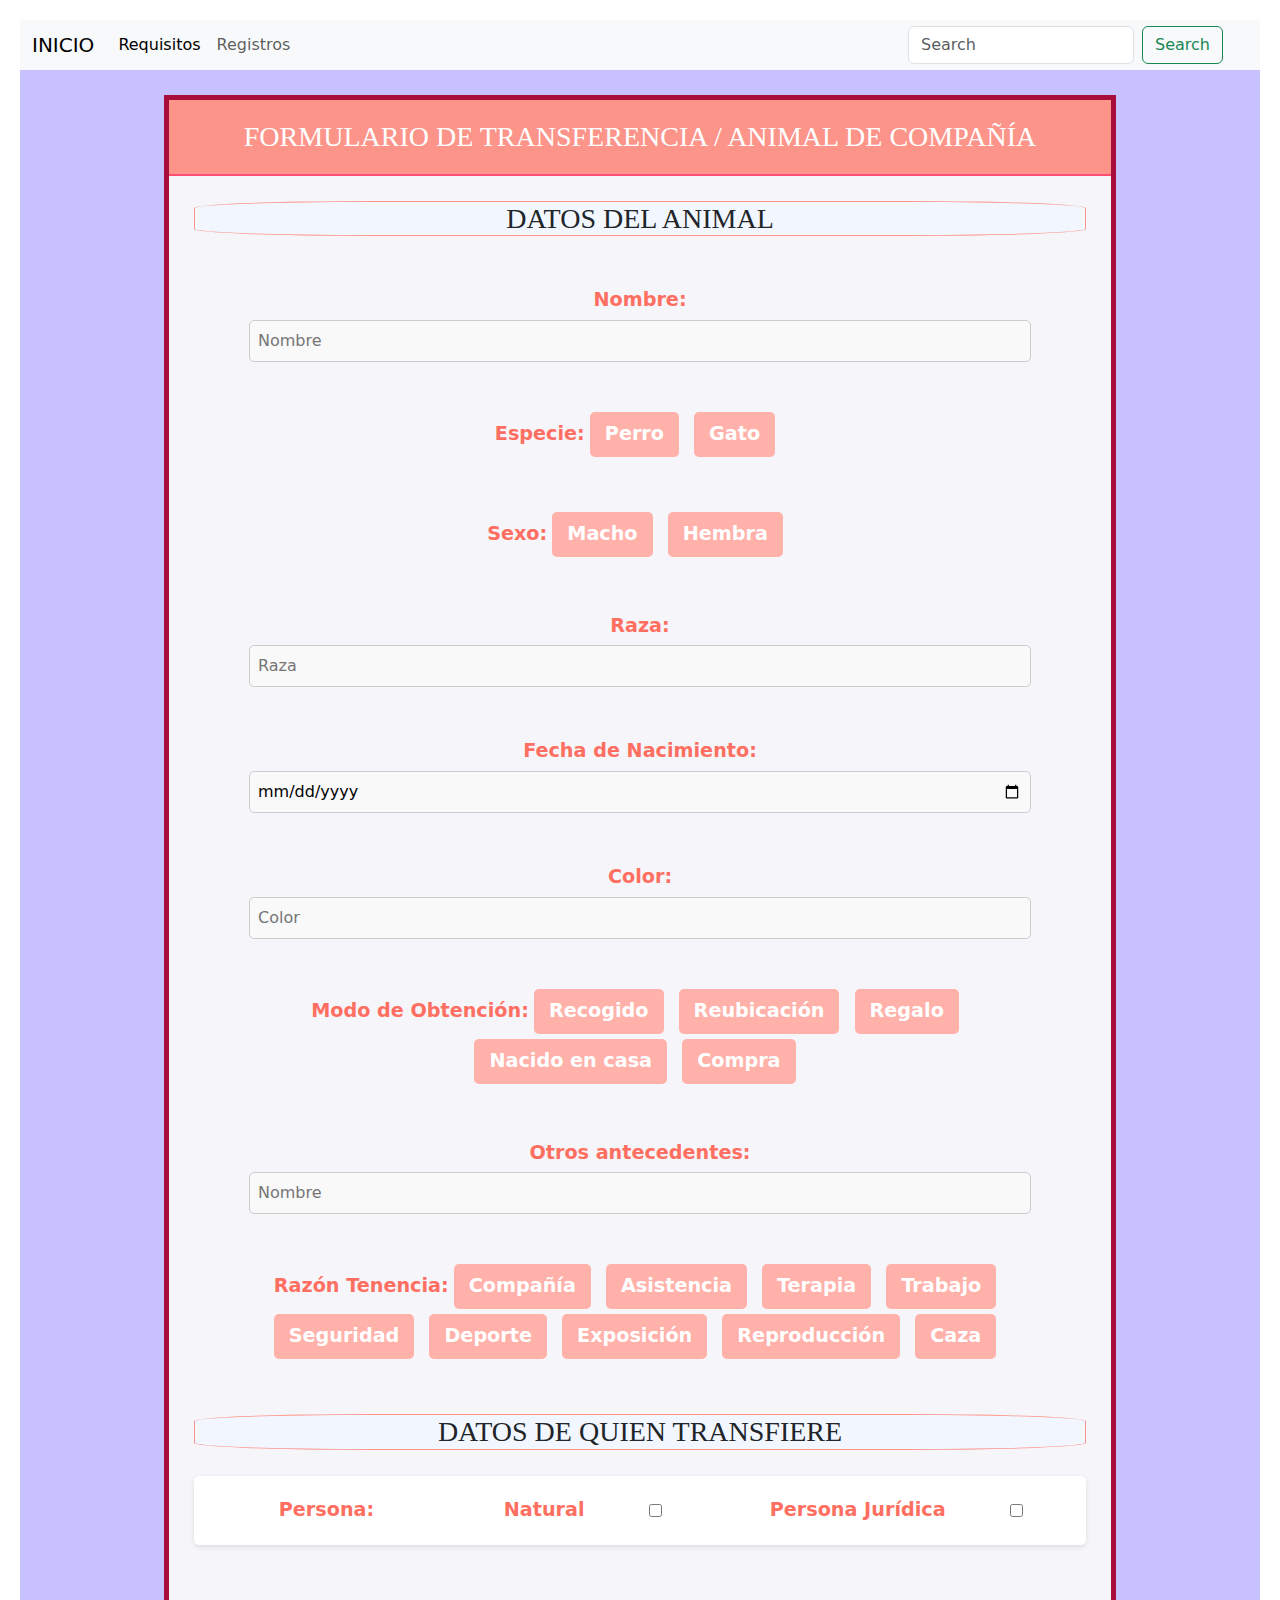
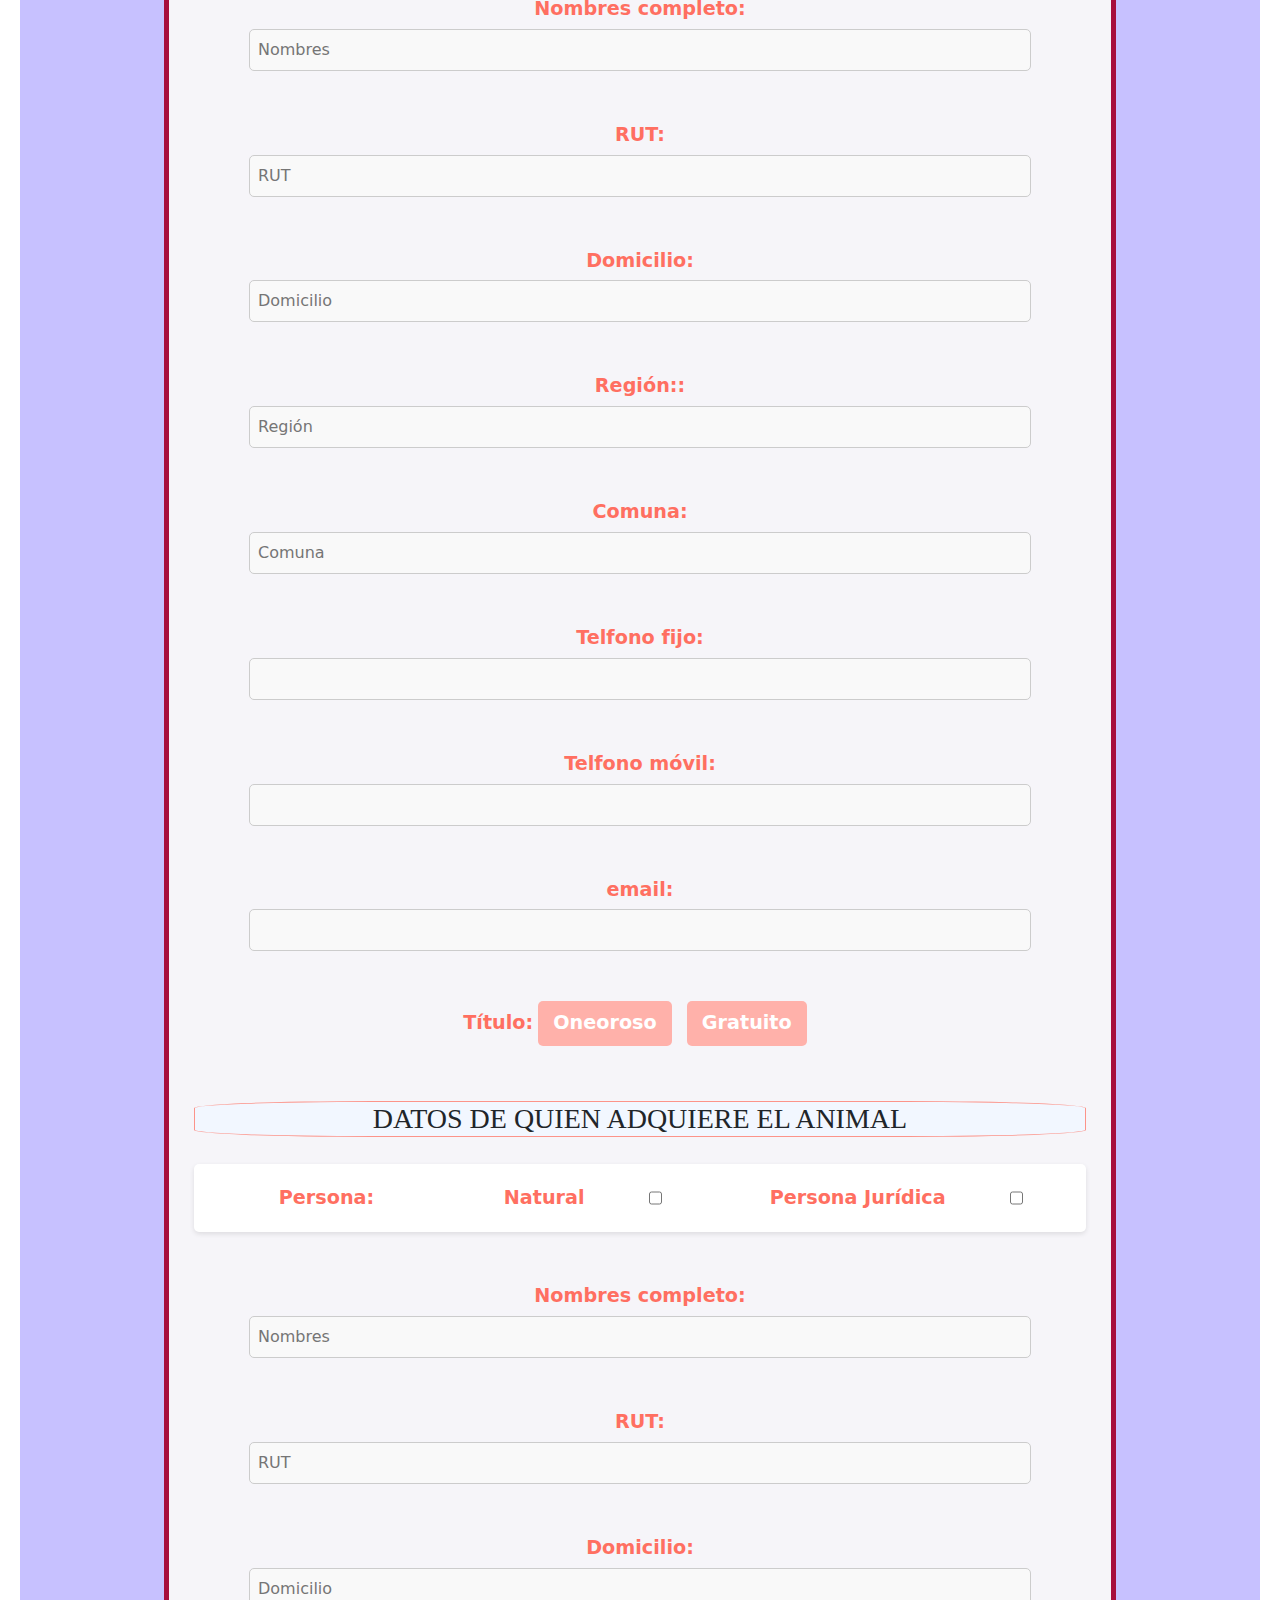
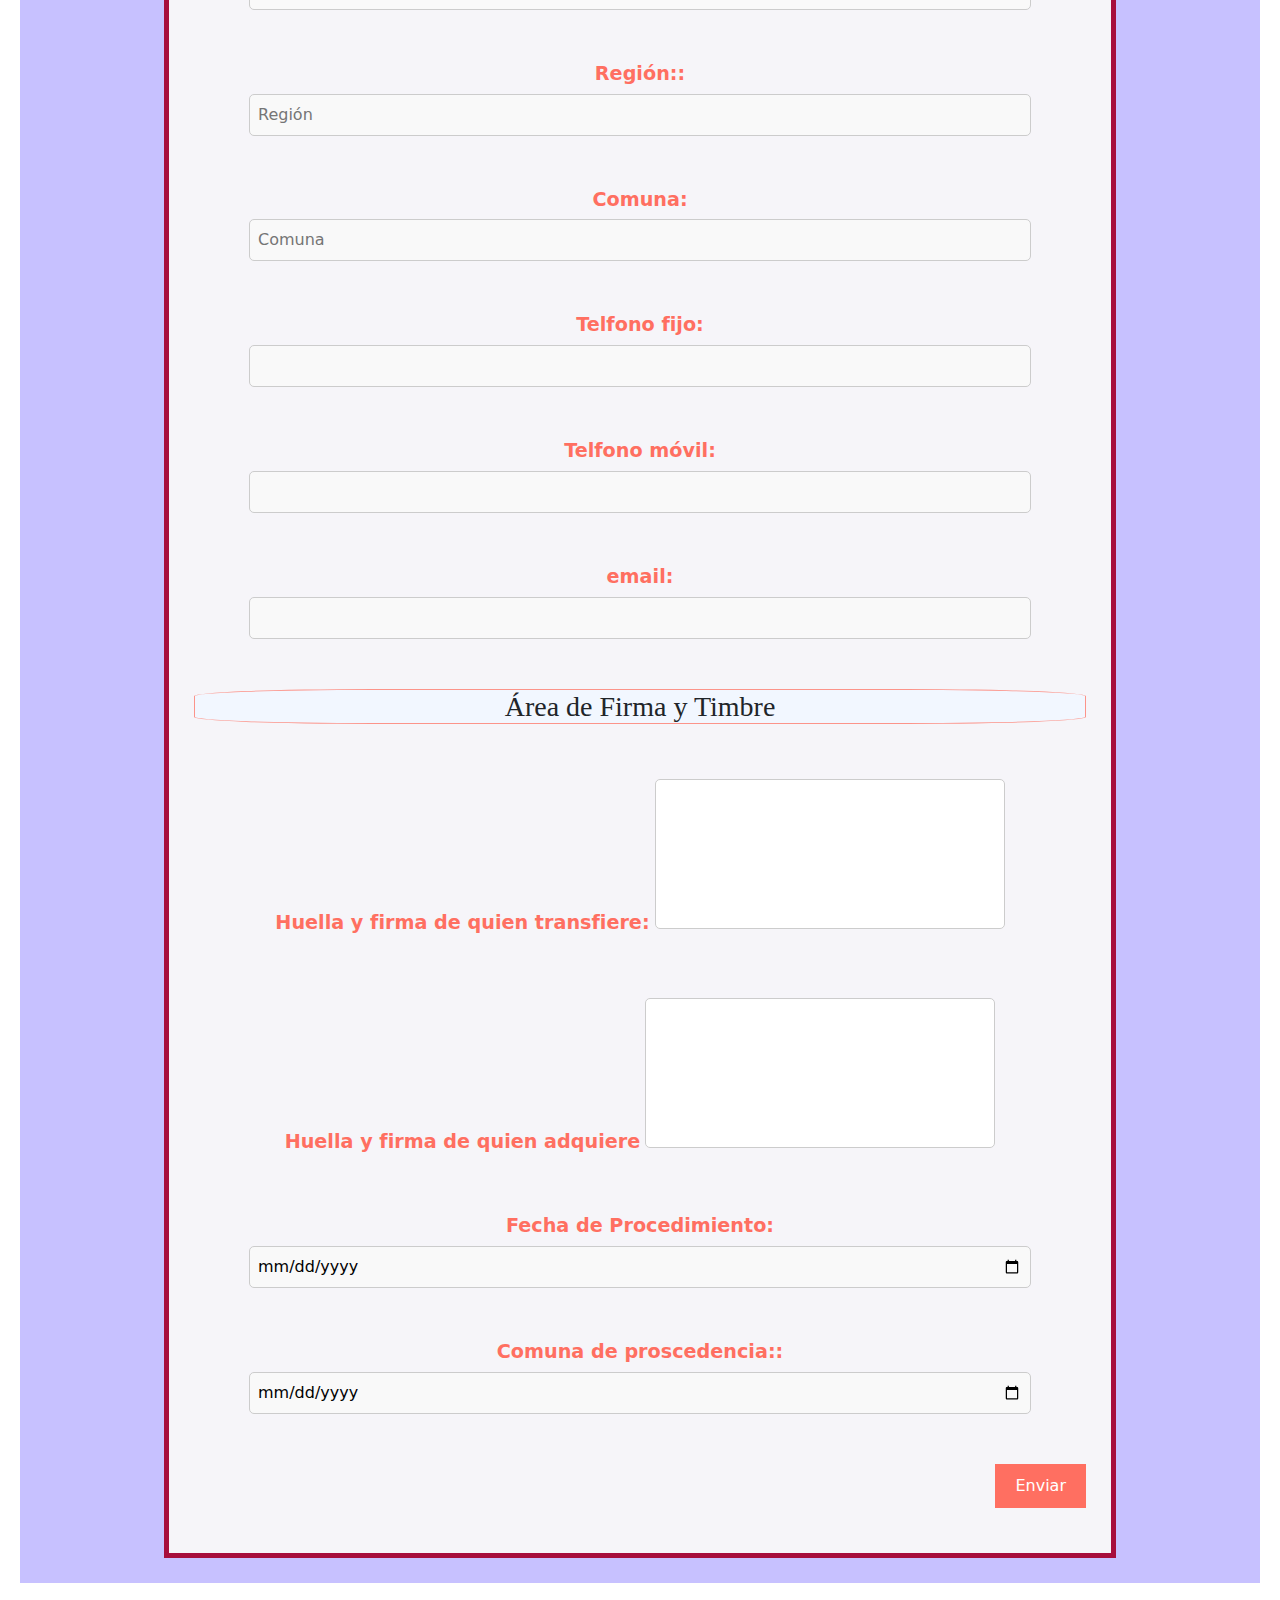
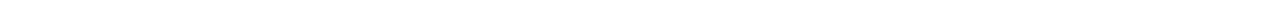
<file: index(2).html>
<!DOCTYPE html>
<html lang="es">
<head>
    <meta charset="UTF-8">
    <meta http-equiv="X-UA-Compatible" content="IE=edge">
    <meta name="viewport" content="width=device-width, initial-scale=1.0">
    <title>Comprobante de Existencia para Registro con Dispositivo Externo</title>
    <link rel="stylesheet" href="assets/css/styles(2).css">
    <link href="https://cdn.jsdelivr.net/npm/bootstrap@5.3.3/dist/css/bootstrap.min.css" rel="stylesheet" integrity="sha384-QWTKZyjpPEjISv5WaRU9OFeRpok6YctnYmDr5pNlyT2bRjXh0JMhjY6hW+ALEwIH" crossorigin="anonymous">
</head>
<body>
    <nav class="navbar navbar-expand-lg bg-body-tertiary">
        <div class="container-fluid">
          <a class="navbar-brand" href="index.html">INICIO</a>
          <button class="navbar-toggler" type="button" data-bs-toggle="collapse" data-bs-target="#navbarSupportedContent" aria-controls="navbarSupportedContent" aria-expanded="false" aria-label="Toggle navigation">
            <span class="navbar-toggler-icon"></span>
          </button>
          <div class="collapse navbar-collapse" id="navbarSupportedContent">
            <ul class="navbar-nav me-auto mb-2 mb-lg-0">
              <li class="nav-item">
                <a class="nav-link active" aria-current="page" href="index.html">Requisitos</a>
              </li>
              <li class="nav-item">
                <a class="nav-link" href="index.html">Registros</a>
              </li>

            </ul>
            <form class="d-flex" role="search">
              <input class="form-control me-2" type="search" placeholder="Search" aria-label="Search">
              <button class="btn btn-outline-success" type="submit">Search</button>
            </form>
          </div>
        </div>
      </nav>
    <div class="conteto">
    <div class="gral">
        <div class="header">
            
            <h2 class="header-title">FORMULARIO DE TRANSFERENCIA / ANIMAL DE COMPAÑÍA</h2>
            
            
        </div>


        <form action="#" method="POST">
            <div class="section">
                <h3>DATOS DEL ANIMAL</h3>
                <div class="form-group">
                    <label for="nombre_animal">Nombre:</label>
                    <input type="text" id="nombre_animal" name="nombre_animal" required placeholder="Nombre">
                </div>
                <div class="form-group">
                    <label for="especie">Especie:</label>
                    <input type="radio" id="perro" name="especie" value="perro" required>
                    <label for="perro">Perro</label>
                    <input type="radio" id="gato" name="especie" value="gato">
                    <label for="gato">Gato</label>
                </div>
                <div class="form-group">
                    <label for="sexo">Sexo:</label>
                    <input type="radio" id="macho" name="sexo" value="macho" required>
                    <label for="macho">Macho</label>
                    <input type="radio" id="hembra" name="sexo" value="hembra">
                    <label for="hembra">Hembra</label>
                </div>
                <div class="form-group">
                    <label for="raza">Raza:</label>
                    <input type="text" id="raza" name="raza" placeholder="Raza">
                </div>
                <div class="form-group">
                    <label for="fecha_nacimiento">Fecha de Nacimiento:</label>
                    <input type="date" id="fecha_nacimiento" name="fecha_nacimiento" required>
                </div>
                <div class="form-group">
                    <label for="color">Color:</label>
                    <input type="text" id="color" name="color" placeholder="Color">
                </div>
                <div class="form-group">
                    <label for="modo_obtencion">Modo de Obtención:</label>
                    <input type="radio" id="recogido" name="modo_obtencion" value="recogido" required>
                    <label for="recogido">Recogido</label>
                    <input type="radio" id="Reubicación" name="modo_obtencion" value="recogido" required>
                    <label for="Reubicación">Reubicación</label>
                    <input type="radio" id="regalo" name="modo_obtencion" value="recogido" required>
                    <label for="regalo">Regalo</label>
                    <input type="radio" id="nacido" name="modo_obtencion" value="recogido" required>
                    <label for="nacido">Nacido en casa</label>
                    <input type="radio" id="compra" name="modo_obtencion" value="recogido" required>
                    <label for="compra">Compra</label>
                    <input type="radio" id="recogido" name="modo_obtencion" value="recogido" required>
                    
                </div>
                <div class="form-group">
                    <label for="nombre_animal">Otros antecedentes:</label>
                    <input type="text" id="nombre_animal" name="nombre_animal" required placeholder="Nombre">
                </div>
                <div class="form-group">
                    <label for="razon_tenencia">Razón Tenencia:</label>
                    <input type="radio" id="compania" name="razon_tenencia" value="compania" required>
                    <label for="compania">Compañía</label>
                    <input type="radio" id="asistencia" name="razon_tenencia" value="compania" required>
                    <label for="asistencia">Asistencia</label>
                    <input type="radio" id="terapia" name="razon_tenencia" value="compania" required>
                    <label for="terapia">Terapia</label>
                    <input type="radio" id="trabajo" name="razon_tenencia" value="compania" required>
                    <label for="trabajo">Trabajo</label>
                    <input type="radio" id="seguridad" name="razon_tenencia" value="compania" required>
                    <label for="seguridad">Seguridad</label>
                    <input type="radio" id="deporte" name="razon_tenencia" value="compania" required>
                    <label for="deporte">Deporte</label>
                    <input type="radio" id="exposicion" name="razon_tenencia" value="compania" required>
                    <label for="exposicion">Exposición</label>
                    <input type="radio" id="reproduccion" name="razon_tenencia" value="compania" required>
                    <label for="reproduccion">Reproducción</label>
                    <input type="radio" id="caza" name="razon_tenencia" value="compania" required>
                    <label for="caza">Caza</label>
                    <input type="radio" id="compania" name="razon_tenencia" value="compania" required>
                    
                </div>
            </div>

            <div class="section">
                <h3>DATOS DE QUIEN TRANSFIERE</h3>

                <div class="form-groupN">
                    <label for="nombres_veterinario" >Persona:</label>
        
                    <label for="persona1"  class="label-nuevo"  >Natural</label>
                    <input type="checkbox" id="persona1">
                    <label for="persona1" class="label-nuevo">Persona Jurídica</label>
                    <input type="checkbox" id="persona1">
                </div>
            
                <div class="form-group">
                    <label for="nombres_veterinario">Nombres completo:</label>
                    <input type="text" id="nombres_veterinario" name="nombres_veterinario" required placeholder="Nombres">
                </div>
    
                <div class="form-group">
                    <label for="rut_veterinario">RUT:</label>
                    <input type="text" id="rut_veterinario" name="rut_veterinario" required placeholder="RUT">
                </div>
 
                <div class="form-group">
                    <label for="domicilio">Domicilio:</label>
                    <input type="text" id="domicilio" name="rut_veterinario" required placeholder="Domicilio">
                </div>

                <div class="form-group">
                    <label for="region">Región::</label>
                    <input type="text" id="region" name="region" required placeholder="Región">
                </div>

                <div class="form-group">
                    <label for="comuna">Comuna:</label>
                    <input type="text" id="comuna" name="comuna" required placeholder="Comuna">
                </div>

                <div class="form-group">
                    <label for="telefono">Telfono fijo: </label>
                    <input type="number" id="telefono" name="comuna" >
                </div>
                <div class="form-group">
                    <label for="telefono">Telfono móvil: </label>
                    <input type="number" id="telefono" name="comuna" >
                </div>
                <div class="form-group">
                    <label for="email">email: </label>
                    <input type="email" id="email" name="comuna" >
                </div>

                <div class="form-group">
                    <label for="tipo_medico">Título:</label>
                    <input type="radio" id="veterinario" name="tipo_medico" value="veterinario" required>
                    <label for="veterinario">Oneoroso</label>
                    <input type="radio" id="tecnico" name="tipo_medico" value="tecnico" required>
                    <label for="tecnico">Gratuito</label>
                </div>

                <div class="section">
                    <h3>DATOS DE QUIEN ADQUIERE EL ANIMAL</h3>
    
                    <div class="form-groupN">
                        <label for="nombres_veterinario" >Persona:</label>
            
                        <label for="persona1"  class="label-nuevo"  >Natural</label>
                        <input type="checkbox" id="persona1">
                        <label for="persona1" class="label-nuevo">Persona Jurídica</label>
                        <input type="checkbox" id="persona1">
                    </div>
                
                    <div class="form-group">
                        <label for="nombres_veterinario">Nombres completo:</label>
                        <input type="text" id="nombres_veterinario" name="nombres_veterinario" required placeholder="Nombres">
                    </div>
        
                    <div class="form-group">
                        <label for="rut_veterinario">RUT:</label>
                        <input type="text" id="rut_veterinario" name="rut_veterinario" required placeholder="RUT">
                    </div>
     
                    <div class="form-group">
                        <label for="domicilio">Domicilio:</label>
                        <input type="text" id="domicilio" name="rut_veterinario" required placeholder="Domicilio">
                    </div>
    
                    <div class="form-group">
                        <label for="region">Región::</label>
                        <input type="text" id="region" name="region" required placeholder="Región">
                    </div>
    
                    <div class="form-group">
                        <label for="comuna">Comuna:</label>
                        <input type="text" id="comuna" name="comuna" required placeholder="Comuna">
                    </div>
    
                    <div class="form-group">
                        <label for="telefono">Telfono fijo: </label>
                        <input type="number" id="telefono" name="comuna" >
                    </div>
                    <div class="form-group">
                        <label for="telefono">Telfono móvil: </label>
                        <input type="number" id="telefono" name="comuna" >
                    </div>
                    <div class="form-group">
                        <label for="email">email: </label>
                        <input type="email" id="email" name="comuna" >
                    </div>
    


                
            </div>

            <h3>Área de Firma y Timbre</h3>
                <div class="form-group">
                    <label for="firma_timbre">Huella y firma de quien transfiere:</label>
                    <canvas id="firma_timbre" >Huella y firma de quien adquiere:</canvas>
                </div>
                <div class="form-group">
                    <label for="firma_timbre">Huella y firma de quien adquiere</label>
                    <canvas id="firma_timbre" ></canvas>
                </div>
               
    

            <div class="form-group">
                <label for="fecha_procedimiento">Fecha de Procedimiento:</label>
                <input type="date" id="fecha_procedimiento" name="fecha_procedimiento" required>
            </div>
            <div class="form-group">
                <label for="Comuna de proscedencia:">Comuna de proscedencia::</label>
                <input type="date" id="Comuna de proscedencia:" name="Comuna de proscedencia:" required>
            </div>

            <div class="section button-area">
                <button type="submit">Enviar</button>
            </div>

            
                
                <div class="section">

            </div>
            </div>
       

        </form>
    </div>
    </div>
</body>
</html>
</file>
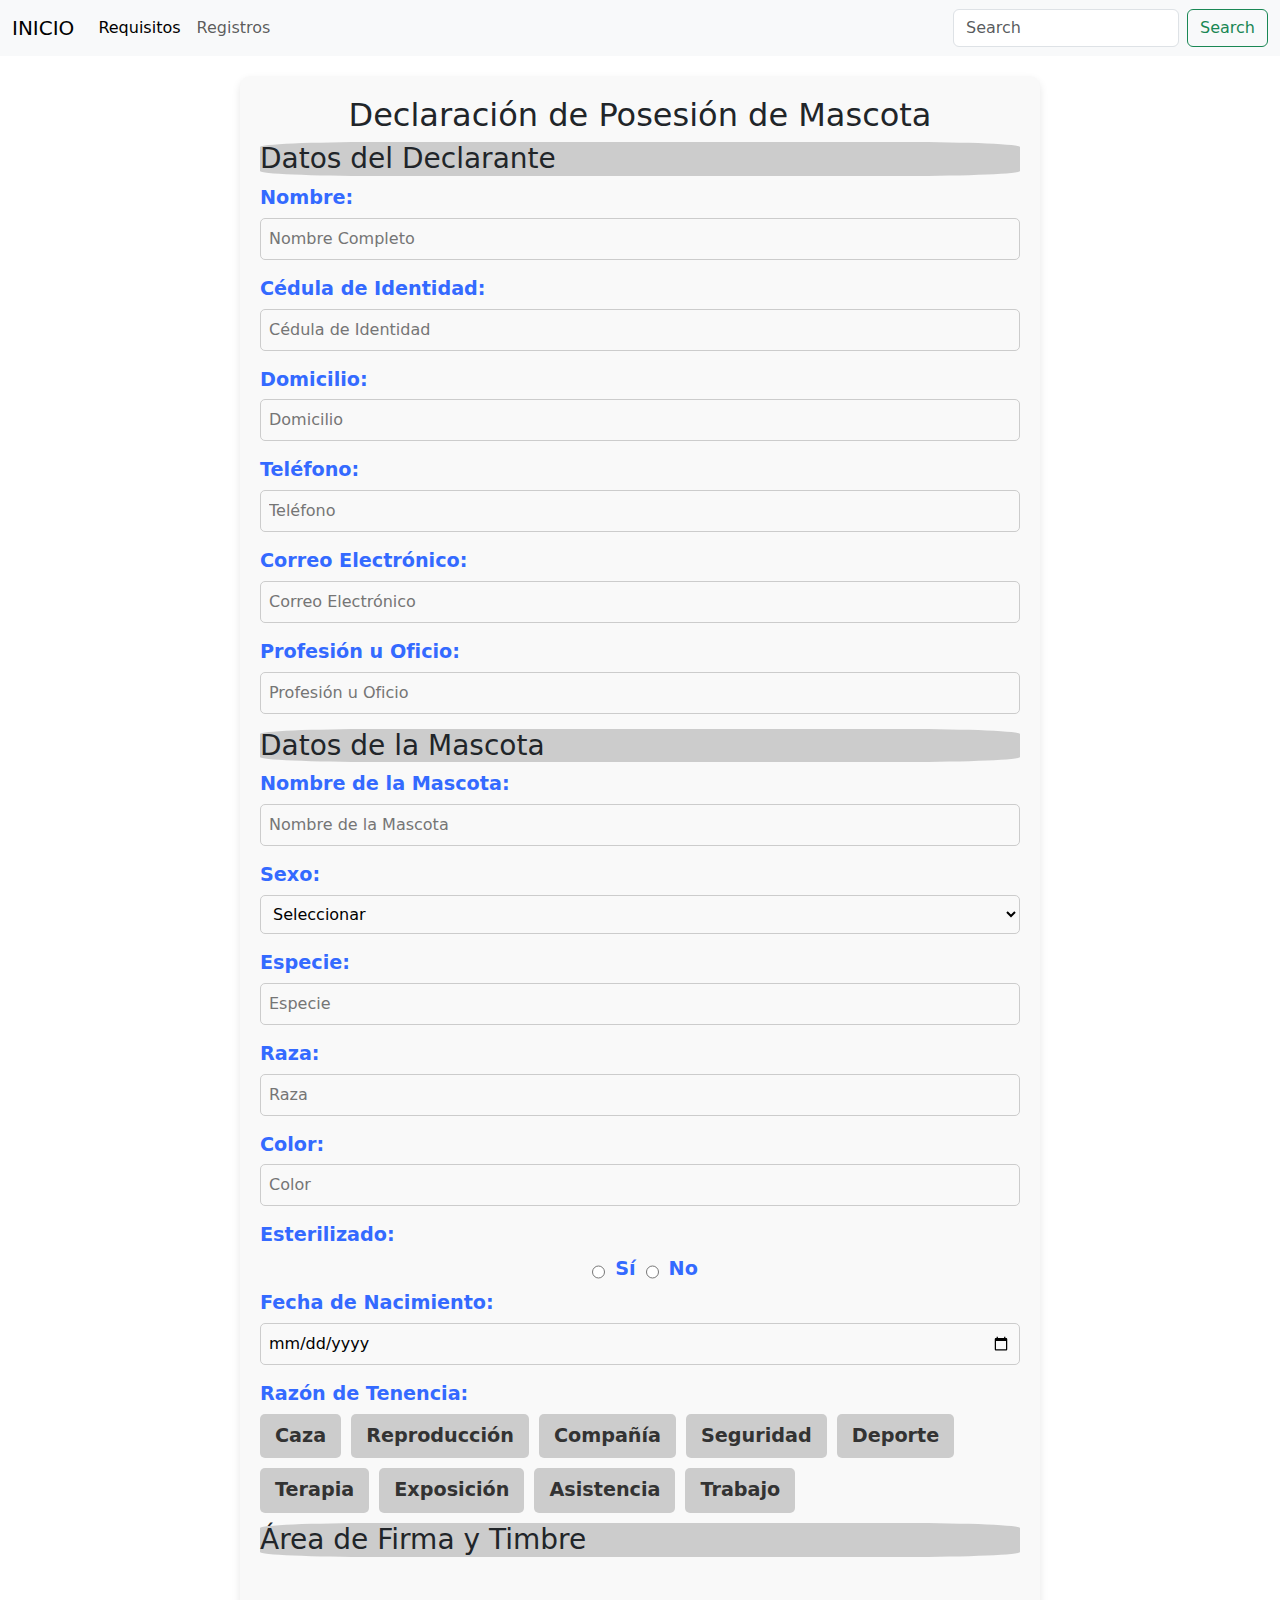
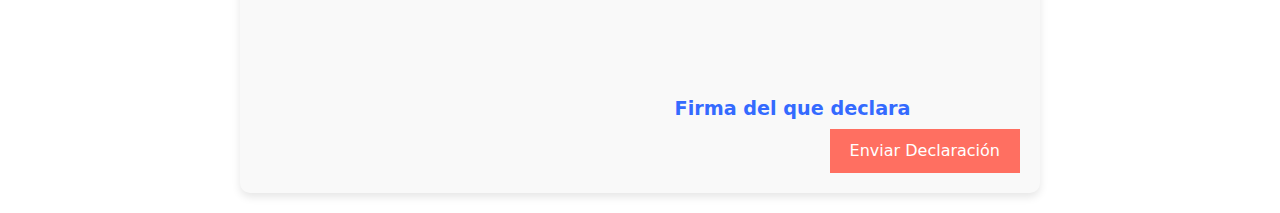
<file: index(3).html>
<!DOCTYPE html>
<html lang="es">
<head>
    <meta charset="UTF-8">
    <meta name="viewport" content="width=device-width, initial-scale=1.0">
    <title>Declaración de Posesión de Mascota</title>
    <link rel="stylesheet" href="assets/css/styles(3).css">
    <link href="https://cdn.jsdelivr.net/npm/bootstrap@5.3.3/dist/css/bootstrap.min.css" rel="stylesheet" integrity="sha384-QWTKZyjpPEjISv5WaRU9OFeRpok6YctnYmDr5pNlyT2bRjXh0JMhjY6hW+ALEwIH" crossorigin="anonymous">
</head>
<body>
    <nav class="navbar navbar-expand-lg bg-body-tertiary">
        <div class="container-fluid">
          <a class="navbar-brand" href="index.html">INICIO</a>
          <button class="navbar-toggler" type="button" data-bs-toggle="collapse" data-bs-target="#navbarSupportedContent" aria-controls="navbarSupportedContent" aria-expanded="false" aria-label="Toggle navigation">
            <span class="navbar-toggler-icon"></span>
          </button>
          <div class="collapse navbar-collapse" id="navbarSupportedContent">
            <ul class="navbar-nav me-auto mb-2 mb-lg-0">
              <li class="nav-item">
                <a class="nav-link active" aria-current="page" href="index.html">Requisitos</a>
              </li>
              <li class="nav-item">
                <a class="nav-link" href="index.html">Registros</a>
              </li>

            </ul>
            <form class="d-flex" role="search">
              <input class="form-control me-2" type="search" placeholder="Search" aria-label="Search">
              <button class="btn btn-outline-success" type="submit">Search</button>
            </form>
          </div>
        </div>
      </nav>
    <div class="container">
        <div class="content">
            <h2>Declaración de Posesión de Mascota</h2>


            <form action="#" method="POST">
                <div class="section">
                    <h3>Datos del Declarante</h3>
                    <div class="form-group">
                        <label for="nombre_declarante">Nombre:</label>
                        <input type="text" id="nombre_declarante" name="nombre_declarante" required placeholder="Nombre Completo">
                    </div>
                    <div class="form-group">
                        <label for="ci">Cédula de Identidad:</label>
                        <input type="text" id="ci" name="ci" required placeholder="Cédula de Identidad">
                    </div>
                    <div class="form-group">
                        <label for="domicilio">Domicilio:</label>
                        <input type="text" id="domicilio" name="domicilio" required placeholder="Domicilio">
                    </div>
                    <div class="form-group">
                        <label for="telefono">Teléfono:</label>
                        <input type="text" id="telefono" name="telefono" required placeholder="Teléfono">
                    </div>
                    <div class="form-group">
                        <label for="correo">Correo Electrónico:</label>
                        <input type="email" id="correo" name="correo" required placeholder="Correo Electrónico">
                    </div>
                    <div class="form-group">
                        <label for="profesion">Profesión u Oficio:</label>
                        <input type="text" id="profesion" name="profesion" required placeholder="Profesión u Oficio">
                    </div>
                </div>

                <div class="section">
                    <h3>Datos de la Mascota</h3>
                    <div class="form-group">
                        <label for="nombre_mascota">Nombre de la Mascota:</label>
                        <input type="text" id="nombre_mascota" name="nombre_mascota" required placeholder="Nombre de la Mascota">
                    </div>
                    <div class="form-group">
                        <label for="sexo">Sexo:</label>
                        <select id="sexo" name="sexo" required>
                            <option value="">Seleccionar</option>
                            <option value="macho">Macho</option>
                            <option value="hembra">Hembra</option>
                        </select>
                    </div>
                    <div class="form-group">
                        <label for="especie">Especie:</label>
                        <input type="text" id="especie" name="especie" required placeholder="Especie">
                    </div>
                    <div class="form-group">
                        <label for="raza">Raza:</label>
                        <input type="text" id="raza" name="raza" placeholder="Raza">
                    </div>
                    <div class="form-group">
                        <label for="color">Color:</label>
                        <input type="text" id="color" name="color" placeholder="Color">
                    </div>
                    <label for="esterilizado" class="lobo">Esterilizado:</label><br>
                    <div class="radio-group">
                        
                        <input type="radio" id="si" name="esterilizado" value="si" required>
                        <label for="si">Sí</label>
                        <input type="radio" id="no" name="esterilizado" value="no">
                        <label for="no">No</label>
                    </div>
                    <div class="form-group">
                        <label for="fecha_nacimiento">Fecha de Nacimiento:</label>
                        <input type="date" id="fecha_nacimiento" name="fecha_nacimiento" required>
                    </div>
                    <label for="razon_tenencia">Razón de Tenencia:</label>
                    <div class="checkbox-group">
                        
                        <input type="checkbox" id="caza" name="razon_tenencia" value="caza">
                        <label for="caza">Caza</label>
                        <input type="checkbox" id="reproduccion" name="razon_tenencia" value="reproduccion">
                        <label for="reproduccion">Reproducción</label>
                        <input type="checkbox" id="compania" name="razon_tenencia" value="compania">
                        <label for="compania">Compañía</label>
                        <input type="checkbox" id="seguridad" name="razon_tenencia" value="seguridad">
                        <label for="seguridad">Seguridad</label>
                        <input type="checkbox" id="deporte" name="razon_tenencia" value="deporte">
                        <label for="deporte">Deporte</label>
                        <input type="checkbox" id="terapia" name="razon_tenencia" value="terapia">
                        <label for="terapia">Terapia</label>
                        <input type="checkbox" id="exposicion" name="razon_tenencia" value="exposicion">
                        <label for="exposicion">Exposición</label>
                        <input type="checkbox" id="asistencia" name="razon_tenencia" value="asistencia">
                        <label for="asistencia">Asistencia</label>
                        <input type="checkbox" id="trabajo" name="razon_tenencia" value="trabajo">
                        <label for="trabajo">Trabajo</label>
                    </div>
                </div>
                <h3>Área de Firma y Timbre</h3>
                <div class="firma-group">
                    
                    <canvas id="firma_timbre" >Huella y firma de quien adquiere:</canvas>
                    <label for="firma_timbre">Firma del que declara</label>
                </div>
                <div class="section button-area">
                    <button type="submit">Enviar Declaración</button>
                </div>
            </form>
        </div>
    </div>
</body>
</html>
</file>
<file: assets/css/styles(2).css>
*{
    box-sizing: border-box;
    margin: 0;
    padding: 0;
}
nav{
    max-height: 50px;
}
.conteto{
    background-color: #c7c1ff;
    padding: 25px;

}
.gral{
    max-width: 60%;
    max-height: 70%;
    margin: auto;
    border: rgb(167, 14, 60) 5px solid;
    background-color: #f9f9f9ef;
    
}

.header{
    background-color: #fc948a;
    display: flex;
    align-items: center;
    border-bottom: 2px rgb(255, 79, 117) solid;
    padding: 20px 30px;
   
}
.header-title{
    margin: auto;
    background-color: none;
    font-family: Georgia, 'Times New Roman', Times, serif;
    font-size: 28px;
    text-align: center;
    color: #fff;
    
}

/*TODO LO DEL HEADER*/

form{
    padding: 25px;
    
}
h3{
    padding: auto;
    background-color: #f2f7ff;
    border: 1PX SOLID #fc948a;
    border-radius: 20%;
    font-size: 30px;
    text-align: center;
    font-family: Cambria, Cochin, Georgia, Times, 'Times New Roman', serif;
}
body {
    font-family: Arial, sans-serif;
    background-color: #f3f3f3e7;
    color: #333;
    margin: 0;
    padding: 20px;
}

h2 {
    color: #ff6f61;
    font-size: 1.8rem;
    margin-bottom: 10px;
}

.section {
    margin-bottom: 20px;
}

.form-group {
    margin-bottom: 10px;
    margin: 50px;
    text-align: center;
}

label {
    display: block;
    margin-bottom: 5px;
    font-weight: bold;
    color: #ff6f61;
    font-size: 1.2rem;
    text-align: start;
}

input[type="text"],
input[type="date"],
input[type="email"],
input[type="number"],
input[type="radio"] {
    padding: 8px;
    border-radius: 5px;
    border: 1px solid #ccc;
    width: calc(100% - 10px);
    box-sizing: border-box;
    background-color: #f9f9f9;
}

.button-area {
    display: flex;
    justify-content: flex-end;
    align-items: center;
    margin-top: 20px;
}

button {
    background-color: #ff6f61;
    color: #fff;
    border: none;
    padding: 10px 20px;
    border-radius: 5px;
    cursor: pointer;
    font-size: 1rem;
}

button:hover {
    background-color: #346aff;
}

canvas {
    border: 1px solid #ccc;
    border-radius: 5px;
    margin-top: 5px;
    background-color: #fff;
}

/* Estilos específicos para los radio buttons */
input[type="radio"] {
    display: none;
}

input[type="radio"] + label {
    display: inline-block;
    padding: 8px 15px;
    margin-right: 10px;
    border-radius: 5px;
    cursor: pointer;
    background-color: #ffb1aa;
    color: #fff;
}

input[type="radio"]:checked + label {
    background-color: #2b64ff;
}
#firma_timbre{
    width:350px;
    height: 150px
}
.form-groupN {
    background-color: #fff;
    padding: 20px;
    border-radius: 5px;
    box-shadow: 0 2px 5px rgba(0, 0, 0, 0.1);
    display: flex;
    margin-top: 3%;
    flex-wrap: wrap;
    
}

.form-groupN label {
    display: block;
    margin-bottom: 10px;
    margin-right: 5%;
    margin: auto;
}

.label-nuevo {
    margin-right: 10px;
}

.form-groupN input[type="checkbox"] {
    
    margin-right: 5%;
}

.form-groupN input[type="submit"] {
    margin-top: 10px;
    padding: 8px 16px;
    background-color: #007bff;
    color: #fff;
    border: none;
    border-radius: 3px;
    cursor: pointer;
    display: flex;
    flex-wrap: wrap;
}

.form-groupN input[type="submit"]:hover {
    background-color: #0056b3;
}

@media (max-width: 1020px) {

    .header-title{
        font-size: 19px;
    }
    .header{
        padding: 15px;
    }
    .header-img{
        height: 60px;
        width: 110px;

    }
    .header-img2{
        height: 70px;
        width: 70px;


    }
    form{
        padding: 25px;
    }
    
    }
    .gral{
        max-width: 80%;
    }

@media (max-width: 800px) {

    .header-title{
        font-size: 17px;
    }
    .header{
        padding: 10px;
    }
    .header-img{
        height: 40px;
        width: 80px;

    }
    .header-img2{
        height: 50px;
        width: 50px;


    }
    #firma_timbre{
        width:250px;
        height: 120px
    }
    h3 {
        color: #ff6f61;
        font-size: 1rem;
        margin-bottom: 5px;
    }
    label {
        display: block;
        margin-bottom: 5px;
        font-weight: bold;
        color: #ff6f61;
        font-size: 0.8rem;
        text-align: start;
    }
    form{
        padding: 15px;
    }
    .gral{
        max-width: 75%;
    }
 
    }

    @media (max-width: 600px){
        .gral{
            max-width: 95%;
        }
        
    }
    @media (max-width: 470px){
        .gral{
            max-width: 98%;
        }
        button{
            font-size: 0.6rem;
        }
        label{
            font-size: 0.6rem;
        }
        .header-title{
            font-size: 12px;

        }
        .header-img{
            height: 30px;
            width: 50px;
    
        }
        .header-img2{
            height: 40px;
            width: 40px;
    
    
        }
        #firma_timbre{
            width:150px;
            height: 90px
        }
        h3{
            font-size: o,8rem;
        }
        .conteto{
            padding: 5px;
        }
    }
</file>
<file: assets/css/styles(3).css>
* {
    box-sizing: border-box;
    margin: 0;
    padding: 0;
}

body {
    font-family: Arial, sans-serif;
    background-color: #f3f3f3;
    color: #333;
}

.container {
    display: flex;
    justify-content: center;
    align-items: center;
    min-height: 100vh;
    padding: 20px;
}

.content {
    max-width: 800px;
    width: 100%;
    background-color: #f9f9f9;
    border-radius: 10px;
    box-shadow: 0 4px 8px rgba(0, 0, 0, 0.1);
    padding: 20px;
}

h2 {
    color: #ff6f61;
    font-size: 1.8rem;
    margin-bottom: 20px;
    text-align: center;
}

h3 {
    color: #346aff;
    font-size: 1.4rem;
    margin-bottom: 15px;
    background-color: #ccc;
    border-radius: 15%;
    margin-top: 10px;

}

.form-group {
    margin-bottom: 15px;
}

label {
    display: block;
    margin-bottom: 5px;
    font-weight: bold;
    color: #346aff;
    font-size: 1.2rem;
}

input[type="text"],
input[type="date"],
input[type="email"],
input[type="number"],
select,
textarea {
    width: 100%;
    padding: 8px;
    border-radius: 5px;
    border: 1px solid #ccc;
    background-color: #f9f9f9;
}

textarea {
    resize: vertical;
    min-height: 100px;
}

button {
    background-color: #ff6f61;
    color: #fff;
    border: none;
    padding: 10px 20px;
    border-radius: 5px;
    cursor: pointer;
    font-size: 1rem;
    transition: background-color 0.3s ease;
    float: right;
}

button:hover {
    background-color: #346aff;
}

.checkbox-group {
    display: flex;
    flex-wrap: wrap;
}

.checkbox-group label {
    margin-right: 20px;
    display: inline-block;
    cursor: pointer;
}

.checkbox-group input[type="checkbox"] {
    display: none;
}

.checkbox-group input[type="checkbox"] + label {
    background-color: #ccc;
    color: #333;
    padding: 8px 15px;
    border-radius: 5px;
    margin-bottom: 10px;
    transition: background-color 0.3s ease;
}

.checkbox-group input[type="checkbox"]:checked + label {
    background-color: #346aff;
    color: #fff;
}
.checkbox-group input[type="checkbox"] {
    display: none; /* Oculta los checkboxes por defecto */
}

.checkbox-group label {
    display: inline-block; /* Para que los labels se muestren en línea */
    cursor: pointer; /* Cambia el cursor al pasar sobre los labels */
    padding: 8px 15px; /* Añade espaciado interior */
    margin-right: 10px; /* Añade margen a la derecha para separar los checkboxes */
    background-color: #ccc; /* Color de fondo para los checkboxes */
    border-radius: 5px; 
}


.radio-group {
    
    display: flex;
    
    justify-content: center; /* Alinea los elementos en el centro horizontal */
}
.radio-group input{
    margin-right: 10px;
    margin-left: 10px;
}
.firma-group{
    text-align: center;
}

@media (max-width: 500px){
    h2{
        font-size: 1.2rem;
    }
}
</file>
